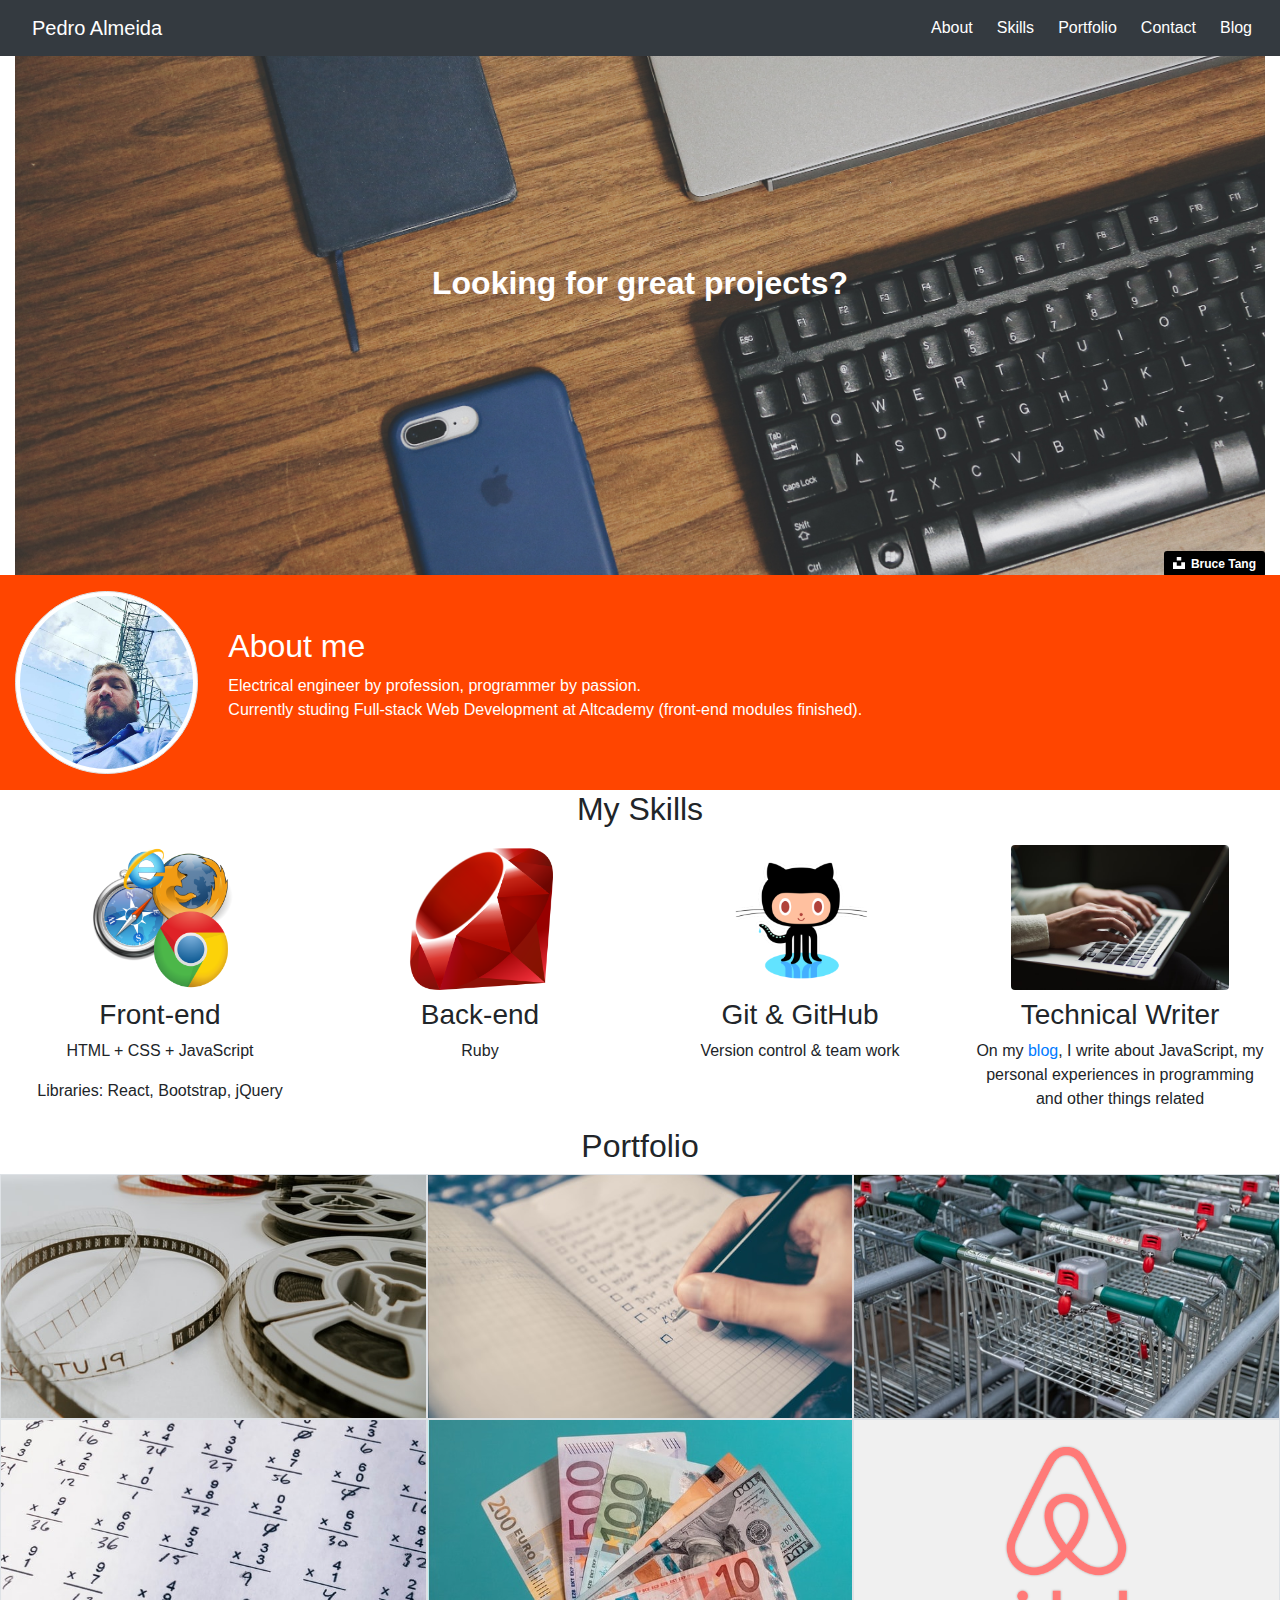
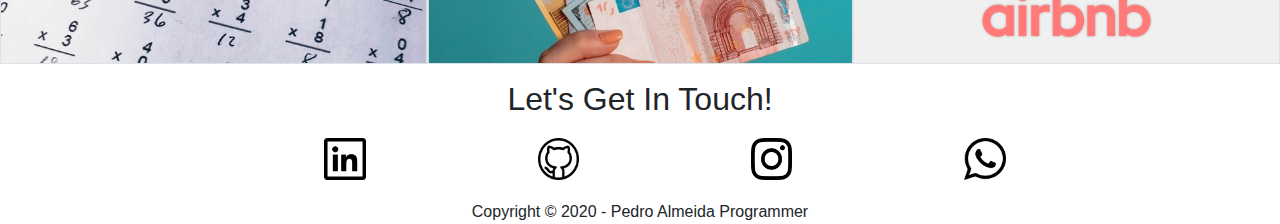
<file: index.html>
<!doctype html>
<html lang="en">
  <head>
    <!-- Required meta tags -->
    <meta charset="utf-8">
    <meta name="viewport" content="width=device-width, initial-scale=1, shrink-to-fit=no">

    <!-- Bootstrap CSS -->
    <link rel="stylesheet" href="https://stackpath.bootstrapcdn.com/bootstrap/4.4.1/css/bootstrap.min.css" integrity="sha384-Vkoo8x4CGsO3+Hhxv8T/Q5PaXtkKtu6ug5TOeNV6gBiFeWPGFN9MuhOf23Q9Ifjh" crossorigin="anonymous">

    <!--Custom CSS-->
    <link rel="stylesheet" type="text/css" href="./style.css">

    <title>Pedro Almeida Portfolio</title>
  </head>
  <body>
    <!--My reference: https://blackrockdigital.github.io/startbootstrap-creative/ -->

    <nav class="navbar navbar-expand-lg fixed-top bg-dark">
        <!-- nav for lg screens -->
        <div class="d-none d-lg-flex flex-grow-1">
            <a class="navbar-brand text-white mx-3" href="#">Pedro Almeida</a>

            <div class="navbar-nav ml-auto align-items-center">
                <a class="nav-item nav-link mx-1 text-white" href="#about">About</a>
                <a class="nav-item nav-link mx-1 text-white" href="#skills">Skills</a>
                <a class="nav-item nav-link mx-1 text-white" href="#portfolio">Portfolio</a>
                <a class="nav-item nav-link mx-1 text-white" href="#contact">Contact</a> 
                <a class="nav-item nav-link mx-1 text-white" href="/blog/">Blog</a>
            </div>
        </div>
        
        <!-- nav for shorter than lg screens -->
        <div class="d-lg-none flex-grow-1">
            <a class="navbar-brand d-lg-flex text-white mx-3" href="#">Pedro Almeida</a>
            <a class="navbar-toggler navbar-brand float-right border text-white" mx-5" role="button" data-toggle="collapse" href="#navbarMenu">III</a>
            <div class="collapse navbar-collapse bg-dark" id="navbarMenu">
                <a class="nav-item nav-link text-white"" href="#about">About</a>
                <a class="nav-item nav-link text-white"" href="#skills">Skills</a>
                <a class="nav-item nav-link text-white"" href="#portfolio">Portfolio</a>                
                <a class="nav-item nav-link text-white"" href="#contact">Contact</a>
                <a class="nav-item nav-link mx-1 text-white" href="/blog/">Blog</a> 
            </div>        
        </div>              
    </nav>

    <div class="container mw-100">
        <div class="row">

            <div class="col-12"">
                <div id="first-text">                    
                    <div class="d-flex align-items-center justify-content-center h-100"><h2 class="text-white font-weight-bold text-center py-5">Looking for great projects?</h2></div>
                    <!--I positioned of negative margin, but what I realy want is put this on the botom-right corner-->
                    <div class="d-flex justify-content-end mt-n4"><a class="float-right align-bottom" style="background-color:black;color:white;text-decoration:none;padding:4px 6px;font-family:-apple-system, BlinkMacSystemFont, &quot;San Francisco&quot;, &quot;Helvetica Neue&quot;, Helvetica, Ubuntu, Roboto, Noto, &quot;Segoe UI&quot;, Arial, sans-serif;font-size:12px;font-weight:bold;line-height:1.2;display:inline-block;border-radius:3px" href="https://unsplash.com/@brucetml?utm_medium=referral&amp;utm_campaign=photographer-credit&amp;utm_content=creditBadge" target="_blank" rel="noopener noreferrer" title="Download free do whatever you want high-resolution photos from Bruce Tang"><span style="display:inline-block;padding:2px 3px"><svg xmlns="http://www.w3.org/2000/svg" style="height:12px;width:auto;position:relative;vertical-align:middle;top:-2px;fill:white" viewBox="0 0 32 32"><title>unsplash-logo</title><path d="M10 9V0h12v9H10zm12 5h10v18H0V14h10v9h12v-9z"></path></svg></span><span style="display:inline-block;padding:2px 3px">Bruce Tang</span></a></div>   
                </div>                                         
            </div>

            <div class="col-12">
                <div class="row align-items-center about-section" id="about">
                    <div class="col-12 col-md-2">
                        <img src="images/about.PNG" class="img-thumbnail img-responsive img-fluid rounded-circle my-3">
                    </div>
        
                    <div class="col-12 col-md-10 py-3">
                        <h2 class="text-white">About me</h2>
                        <p class="text-white">Electrical engineer by profession, programmer by passion. <br> Currently studing Full-stack Web Development at Altcademy (front-end modules finished).</p>
                    </div>
                </div>
            </div>

            <div class="col-12" id="skills">
                <div class="row text-center">
                    <div class="col-12"><h2>My Skills</h2></div>

                    <div class="col-lg-3 col-md-6 text-center">
                        <img src="images/Skills/webDevelopment.png" class=" img-fluid img-responsive rounded w-50 my-2">
                        <h3>Front-end</h3>
                        <p>HTML + CSS + JavaScript</p>
                        <p>Libraries: React, Bootstrap, jQuery</p>
                    </div>
                    <div class="col-lg-3 col-md-6 text-center">
                        <img src="images//Skills/ruby.png" class=" img-fluid img-responsive rounded w-50 my-2">
                        <h3> Back-end</h3>
                        <p>Ruby</p>
                    </div>
                    <div class="col-lg-3 col-md-6 text-center">
                        <img src="images/Skills/github-logo-skill.png" class="img-fluid img-responsive rounded-circle w-50 my-2">
                        <h3>Git & GitHub</h3>
                        <p>Version control & team work</p>
                    </div>
                    <div class="col-lg-3 col-md-6 text-center">
                        <img src="images/Skills//technical_writer.jpg" class="img-fluid img-responsive rounded w-75 my-2">
                        <h3>Technical Writer</h3>
                        <p>On my <a href="/blog/">blog</a>, I write about JavaScript, my personal experiences in programming and other things related</p>
                    </div>                    
                </div>
                
                
            </div>

            <div class="col-12" id="portfolio">
                <div class="row text-center">
                    <div class="col-12"><h2>Portfolio</h2></div>

                    <div class="col-lg-4 col-sm-6 this-website-portfolio portfolio-image border">
                        <a href="https://desolate-ridge-36137.herokuapp.com/" target="_blank"><h3 class="portfolio-text">Movie Finder</h3></a>                     
                    </div>
                    <div class="col-lg-4 col-sm-6 portfolio-image border checklist-portfolio">
                        <h3 class="portfolio-text h-100 w-100 p-5">Finnancial Control</h3>                        
                    </div>
                    <div class="col-lg-4 col-sm-6 portfolio-image border" id="shopping-cart-portfolio">
                        <a href="/portfolio/shopping-card/" target="_blank"><h3 class="portfolio-text">Shopping Card</h3></a>                        
                    </div>
                    <div class="col-lg-4 col-sm-6 portfolio-image border" id="math-game-portfolio">
                        <a href="/portfolio/math-game/" target="_blank"><h3 class="portfolio-text text-dark">Math Game</h3></a>                        
                    </div>
                    <div class="col-lg-4 col-sm-6 portfolio-image border" id="currency-converter-portfolio">
                        <a href="https://arcane-harbor-95813.herokuapp.com/" target="_blank"><h3 class="portfolio-text">Currency Converter</h3></a>                        
                    </div>
                    <div class="col-lg-4 col-sm-6 portfolio-image border" id="airbnb-clone-portfolio">
                        <a href="/portfolio/air-bnb-clone/" target="_blank"><h3 class="portfolio-text text-dark">Airbnb Clone</h3></a>                        
                    </div>
                  
                </div>
            </div>

            <div class="col-12 text-center" id="contact">
                <h2 class="my-3">Let's Get In Touch!</h2>
                <div class="row text-center justify-content-center">
                    <div class="col-lg-2 col-md-6 text-center align-self-center my-1">
                        <a href="https://www.linkedin.com/in/engenheiropedroalmeida/" target="_blank"><img src="images/Logo/linkedin-logo.png" class="img-fluid img-responsive px-5 mx-5 w-75"></a>
                    </div>
                    <div class="col-lg-2 col-md-6 text-center align-self-center my-1">
                        <a href="https://github.com/PedroMarianoAlmeida" target="_blank"><img src="images/Logo/github-logo.png" class="img-fluid img-responsive w-75 px-5 mx-5"></a>
                    </div>
                    <div class="col-lg-2 col-md-6 text-center align-self-center my-1">
                        <a href="https://www.instagram.com/pedroprogrammer/" target="_blank"><img src="images/Logo/instagram-logo.png" class="img-fluid img-responsive w-75 px-5 mx-5"></a>
                    </div>
                    <div class="col-lg-2 col-md-6 text-center align-self-center my-1">
                        <a href="https://api.whatsapp.com/send?phone=5521981853414" target="_blank"><img src="images/Logo/whatsapp-logo.png" class="img-fluid img-responsive w-75 px-5 mx-5"></a>
                    </div>
                </div>
            </div>

        </div>
    </div>

    <footer class="container text-center mt-3">
        Copyright © 2020 - Pedro Almeida Programmer
    </footer>

    <!-- Optional JavaScript -->
    <!-- jQuery first, then Popper.js, then Bootstrap JS -->
    <script src="https://code.jquery.com/jquery-3.4.1.slim.min.js" integrity="sha384-J6qa4849blE2+poT4WnyKhv5vZF5SrPo0iEjwBvKU7imGFAV0wwj1yYfoRSJoZ+n" crossorigin="anonymous"></script>
    <script src="https://cdn.jsdelivr.net/npm/popper.js@1.16.0/dist/umd/popper.min.js" integrity="sha384-Q6E9RHvbIyZFJoft+2mJbHaEWldlvI9IOYy5n3zV9zzTtmI3UksdQRVvoxMfooAo" crossorigin="anonymous"></script>
    <script src="https://stackpath.bootstrapcdn.com/bootstrap/4.4.1/js/bootstrap.min.js" integrity="sha384-wfSDF2E50Y2D1uUdj0O3uMBJnjuUD4Ih7YwaYd1iqfktj0Uod8GCExl3Og8ifwB6" crossorigin="anonymous"></script>
  </body>
</html>
</file>
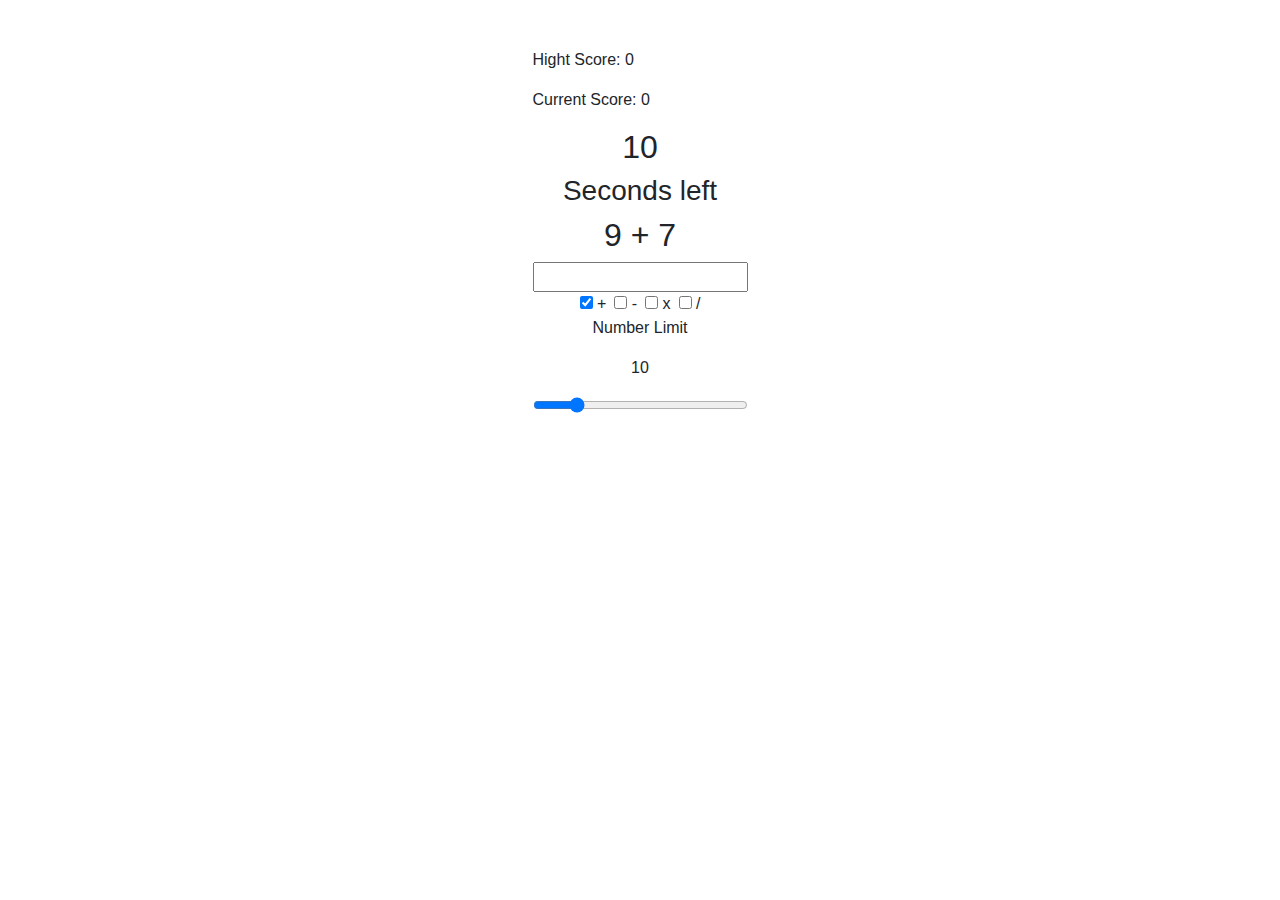
<file: portfolio/math-game/index.html>
<!DOCTYPE html>
<html lang="en">
<head>
    <meta charset="UTF-8">
    <meta name="viewport" content="width=device-width, initial-scale=1.0">

    <!-- Bootstrap CSS -->
    <link rel="stylesheet" href="https://stackpath.bootstrapcdn.com/bootstrap/4.4.1/css/bootstrap.min.css" integrity="sha384-Vkoo8x4CGsO3+Hhxv8T/Q5PaXtkKtu6ug5TOeNV6gBiFeWPGFN9MuhOf23Q9Ifjh" crossorigin="anonymous">
    
    <title>Sec Maths</title>
</head>
<body>
    
    <div class='container d-flex justify-content-center'>    
        <div class='mt-5'>
            <p>Hight Score: <span id='high-score'>0</span></p>
            <p class='mt-2'>Current Score: <span id='current-score'>0</span></p>
            <h2 class='text-center' id='counting-down'>10</h2>
            <h3 class='text-center' id='seconds-left'>Seconds left</h3>
            <h2 class='text-center' id='operation'>Operation</h2>
            <input class='w-100' type="number" id='user-answer' max='20'>
            <div class='w-100 d-flex justify-content-center'>
                <div class='mx-1 d-inline'><input type="checkbox" id='sum-operator' checked> <span>+</span></div>
                <div class='mx-1 d-inline'><input type="checkbox" id='sub-operator' > <span>-</span></div>
                <div class='mx-1 d-inline'><input type="checkbox" id='mul-operator'> <span>x</span></div>
                <div class='mx-1 d-inline'><input type="checkbox" id='div-operator'> <span>/</span></div>
            </div>
            <div>
                <p class='text-center'>Number Limit</p>
                <p id='number-limit-exhibt' class='text-center'></p>
                <input type='range' min='1' max='50' id='number-limit-control' class='w-100'>
            </div> 
            <p class='mt-3' id='game-over'>Game Over: <button id='btn-try-again'>Try Again?</button></p>
        </div>
    </div>

    <!-- Latest compiled and minified CSS -->
    <link rel="stylesheet" href="https://maxcdn.bootstrapcdn.com/bootstrap/4.4.1/css/bootstrap.min.css">
    <!-- jQuery library -->
    <script src="https://ajax.googleapis.com/ajax/libs/jquery/3.4.1/jquery.min.js"></script>
    <!-- Popper JS -->
    <script src="https://cdnjs.cloudflare.com/ajax/libs/popper.js/1.16.0/umd/popper.min.js"></script>
    <!-- Latest compiled JavaScript -->
    <script src="https://maxcdn.bootstrapcdn.com/bootstrap/4.4.1/js/bootstrap.min.js"></script>

    <script src="index.js"></script>
</body>
</html>
</file>
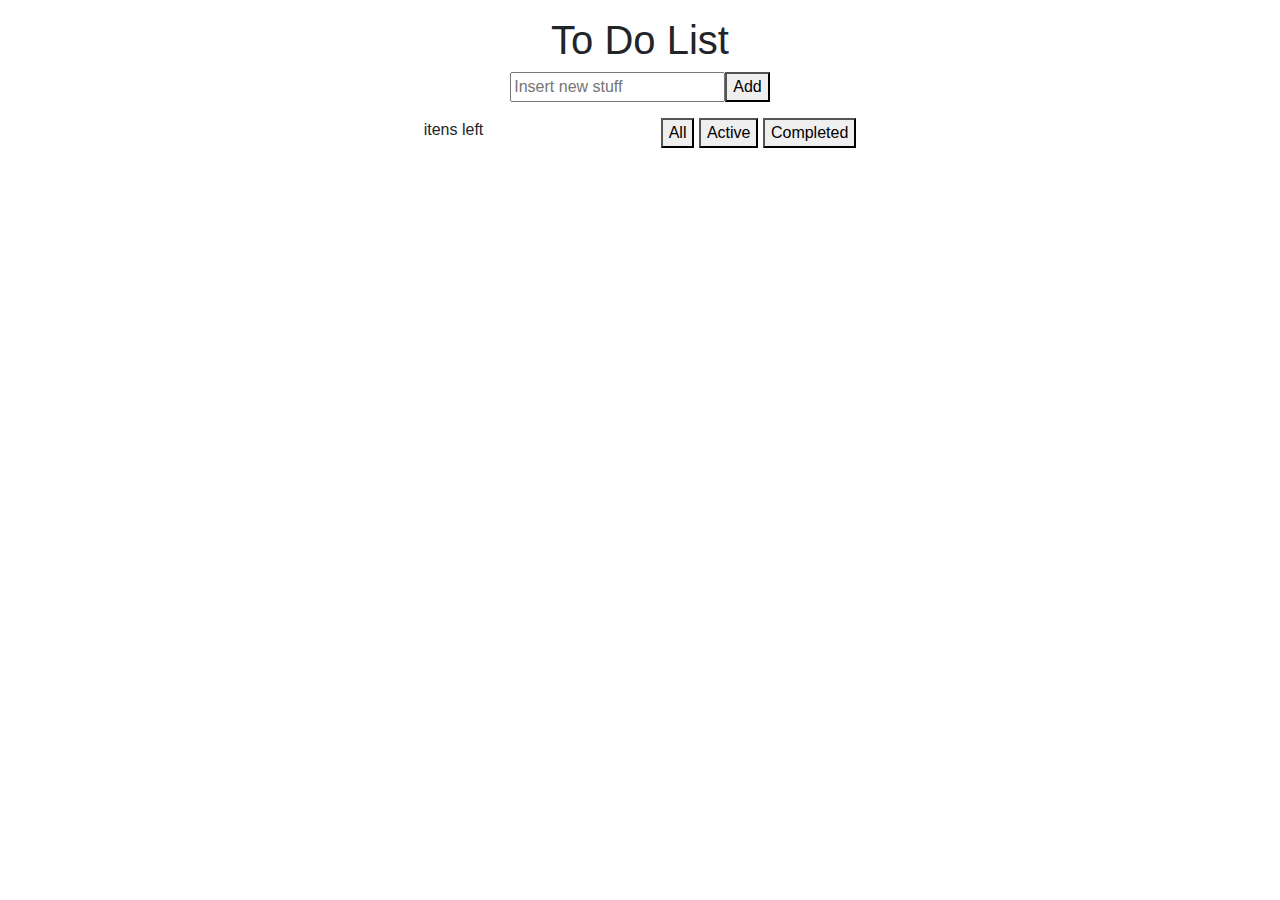
<file: portfolio/to-do-list/index.html>
<!doctype html>
<html lang="en">
  <head>
    <!-- Required meta tags -->
    <meta charset="utf-8">
    <meta name="viewport" content="width=device-width, initial-scale=1, shrink-to-fit=no">

    <!-- Bootstrap CSS -->
    <link rel="stylesheet" href="https://stackpath.bootstrapcdn.com/bootstrap/4.4.1/css/bootstrap.min.css" integrity="sha384-Vkoo8x4CGsO3+Hhxv8T/Q5PaXtkKtu6ug5TOeNV6gBiFeWPGFN9MuhOf23Q9Ifjh" crossorigin="anonymous">
    <link rel="stylesheet" href="index.css">
    <title>To do List</title>
  </head>
  <body>

    <div class='container text-center w-50'>
        <h1 class='mt-3'>To Do List</h1>
        <input type="text" placeholder="Insert new stuff" id='new-item'><button class='btn-add-item'>Add</button>
        <ul id='my-current-list' class='mt-2'></ul>
        <div class='mt-3 d-flex justify-content-around'>
          <span>itens left</span>
          <span>
            <button id='show-all-tasks'>All</button>
            <button id='show-active-tasks'>Active</button>
            <button id='show-completed-tasks'>Completed</button>
          </span>
        </div>
    </div>
    
    <!-- Latest compiled and minified CSS -->
    <link rel="stylesheet" href="https://maxcdn.bootstrapcdn.com/bootstrap/4.4.1/css/bootstrap.min.css">
    <!-- jQuery library -->
    <script src="https://ajax.googleapis.com/ajax/libs/jquery/3.4.1/jquery.min.js"></script>
    <!-- Popper JS -->
    <script src="https://cdnjs.cloudflare.com/ajax/libs/popper.js/1.16.0/umd/popper.min.js"></script>
    <!-- Latest compiled JavaScript -->
    <script src="https://maxcdn.bootstrapcdn.com/bootstrap/4.4.1/js/bootstrap.min.js"></script>

    <!--My own JS-->
    <script src="index.js"></script>
</body>
</html>
</file>
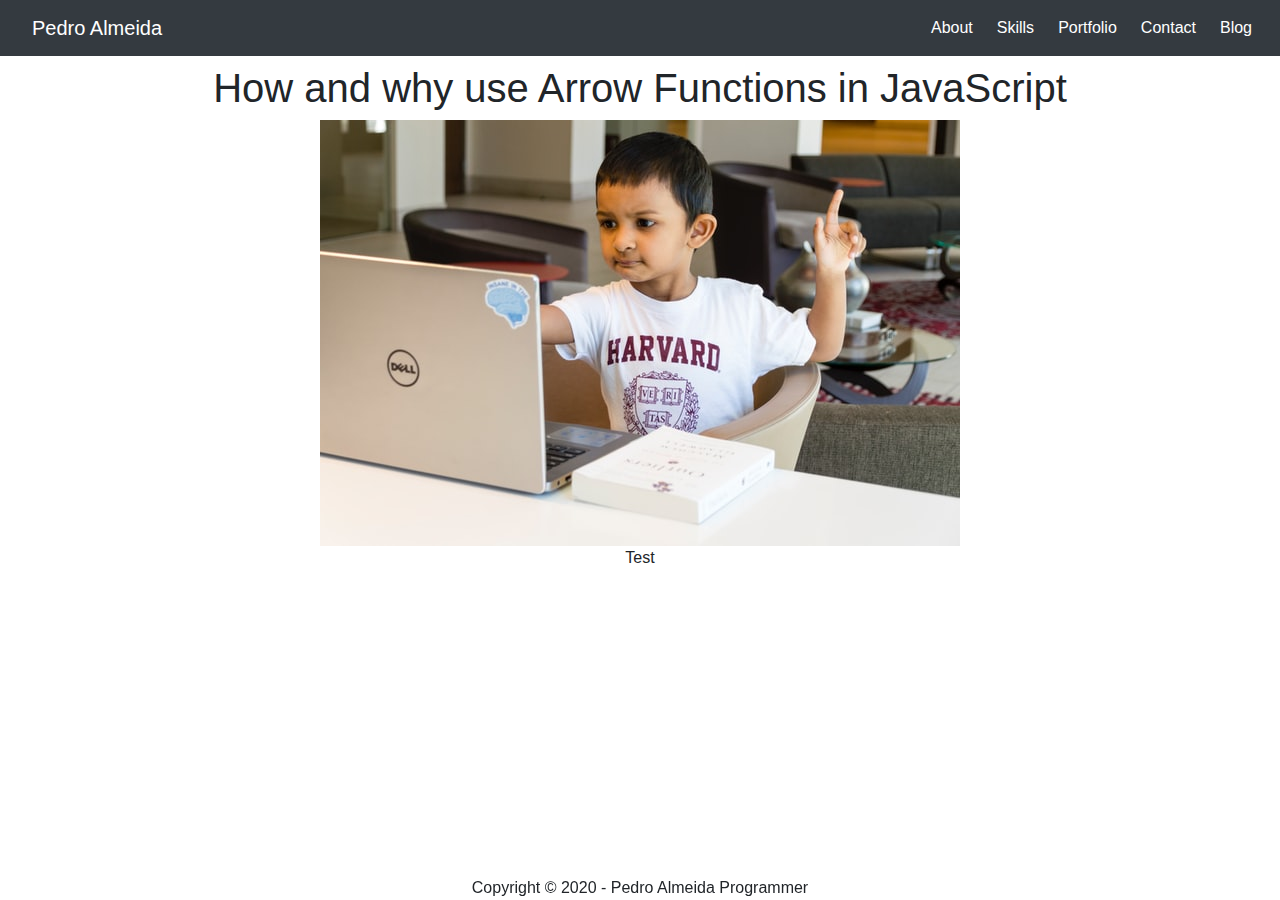
<file: blog/arrow-functions.html>
<!DOCTYPE html>
<html lang="en">
<head>
    <meta charset="UTF-8">
    <meta name="viewport" content="width=device-width, initial-scale=1.0">

    <!-- Required meta tags -->
    <meta charset="utf-8">
    <meta name="viewport" content="width=device-width, initial-scale=1, shrink-to-fit=no">

    <!-- Bootstrap CSS -->
    <link rel="stylesheet" href="https://stackpath.bootstrapcdn.com/bootstrap/4.4.1/css/bootstrap.min.css" integrity="sha384-Vkoo8x4CGsO3+Hhxv8T/Q5PaXtkKtu6ug5TOeNV6gBiFeWPGFN9MuhOf23Q9Ifjh" crossorigin="anonymous">


    <title>Arrow Functions</title>
</head>
<body>

    <nav class="navbar navbar-expand-lg fixed-top bg-dark">
        <!-- nav for lg screens -->
        <div class="d-none d-lg-flex flex-grow-1">
            <a class="navbar-brand text-white mx-3" href="#">Pedro Almeida</a>

            <div class="navbar-nav ml-auto align-items-center">
                <a class="nav-item nav-link mx-1 text-white" href="/index.html#about">About</a>
                <a class="nav-item nav-link mx-1 text-white" href="/index.html#skills">Skills</a>
                <a class="nav-item nav-link mx-1 text-white" href="/index.html#portfolio">Portfolio</a>
                <a class="nav-item nav-link mx-1 text-white" href="/index.html#contact">Contact</a> 
                <a class="nav-item nav-link mx-1 text-white" href="/blog/">Blog</a>
            </div>
        </div>
        
        <!-- nav for shorter than lg screens -->
        <div class="d-lg-none flex-grow-1">
            <a class="navbar-brand d-lg-flex text-white mx-3" href="#">Pedro Almeida</a>
            <a class="navbar-toggler navbar-brand float-right border text-white" mx-5" role="button" data-toggle="collapse" href="#navbarMenu">III</a>
            <div class="collapse navbar-collapse bg-dark" id="navbarMenu">
                <a class="nav-item nav-link mx-1 text-white" href="/index.html#about">About</a>
                <a class="nav-item nav-link mx-1 text-white" href="/index.html#skills">Skills</a>
                <a class="nav-item nav-link mx-1 text-white" href="/index.html#portfolio">Portfolio</a>
                <a class="nav-item nav-link mx-1 text-white" href="/index.html#contact">Contact</a> 
                <a class="nav-item nav-link mx-1 text-white" href="/blog/">Blog</a> 
            </div>        
        </div>              
    </nav>

    

    <div class="container mw-100">
        <div class="row">
            <div class="col-12 d-flex justify-content-center">
                <h1 class="mt-5 pt-3 text-center">How and why use Arrow Functions in JavaScript</h1>
            </div>

            <div class="col-12 d-flex justify-content-center">
                <img class="img-fluid" src="/blog/images/arrow-functions-why.jpg" alt="I little kid in front a computer and ask for help">
            </div>

            <div class="col-12 d-flex justify-content-center">
                <p class="text-justify">Test</p>

            </div>
        </div>
    </div>





    <footer class="container text-center mt-3 fixed-bottom">
        Copyright © 2020 - Pedro Almeida Programmer
    </footer>

    <!-- Optional JavaScript -->
    <!-- jQuery first, then Popper.js, then Bootstrap JS -->
    <script src="https://code.jquery.com/jquery-3.4.1.slim.min.js" integrity="sha384-J6qa4849blE2+poT4WnyKhv5vZF5SrPo0iEjwBvKU7imGFAV0wwj1yYfoRSJoZ+n" crossorigin="anonymous"></script>
    <script src="https://cdn.jsdelivr.net/npm/popper.js@1.16.0/dist/umd/popper.min.js" integrity="sha384-Q6E9RHvbIyZFJoft+2mJbHaEWldlvI9IOYy5n3zV9zzTtmI3UksdQRVvoxMfooAo" crossorigin="anonymous"></script>
    <script src="https://stackpath.bootstrapcdn.com/bootstrap/4.4.1/js/bootstrap.min.js" integrity="sha384-wfSDF2E50Y2D1uUdj0O3uMBJnjuUD4Ih7YwaYd1iqfktj0Uod8GCExl3Og8ifwB6" crossorigin="anonymous"></script>
  
    
</body>
</html>
</file>
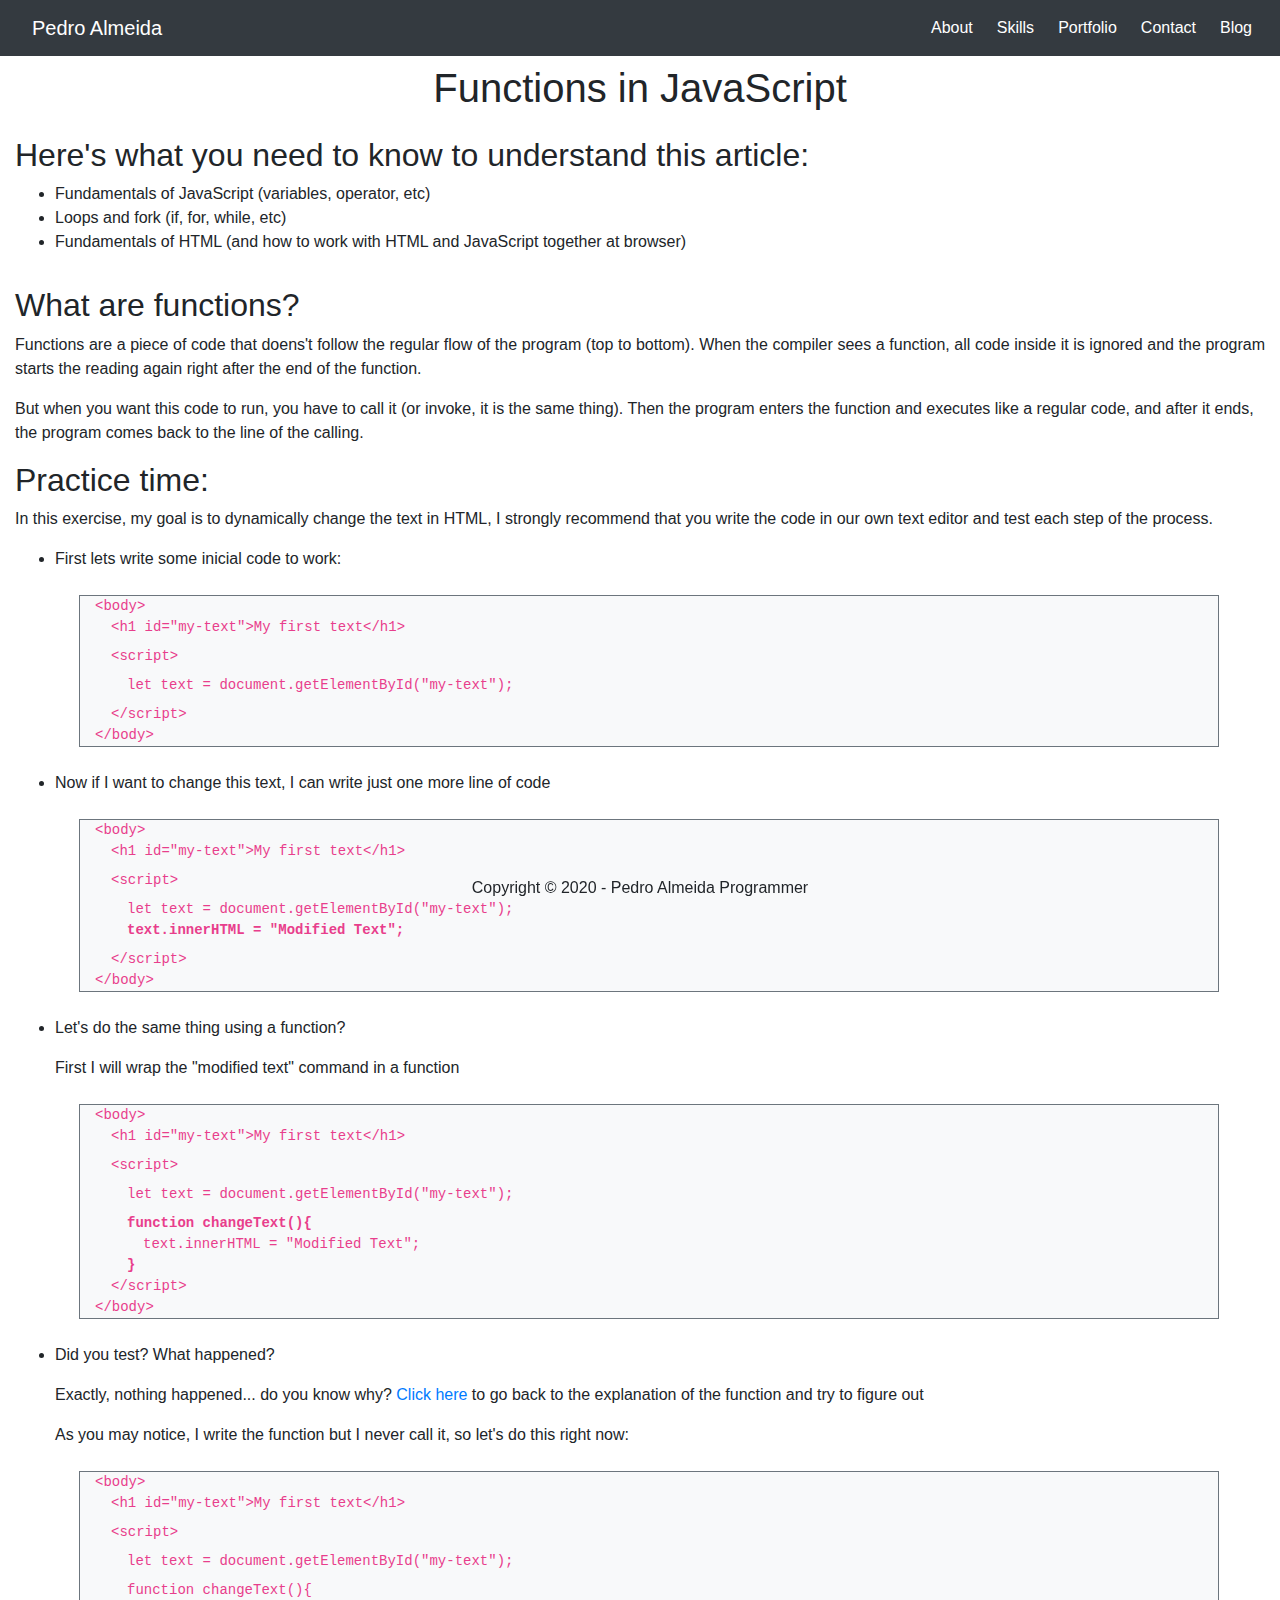
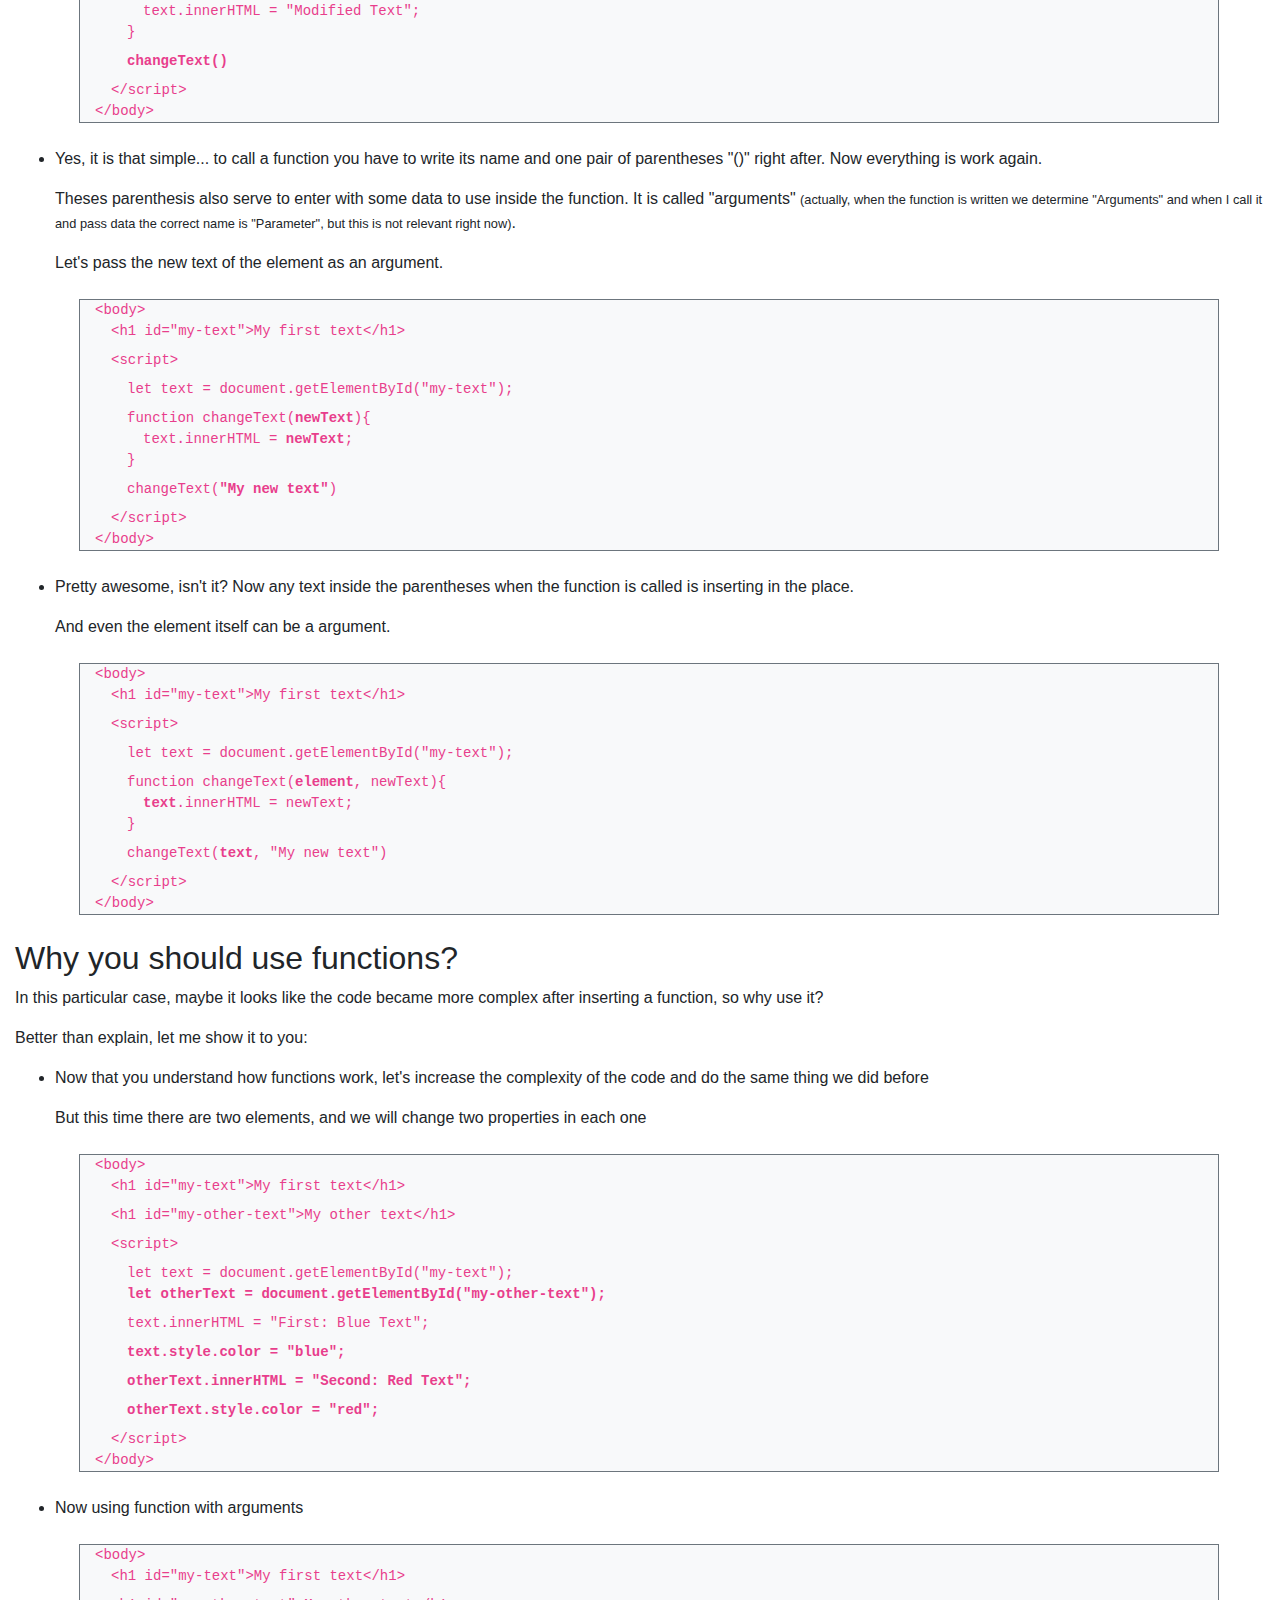
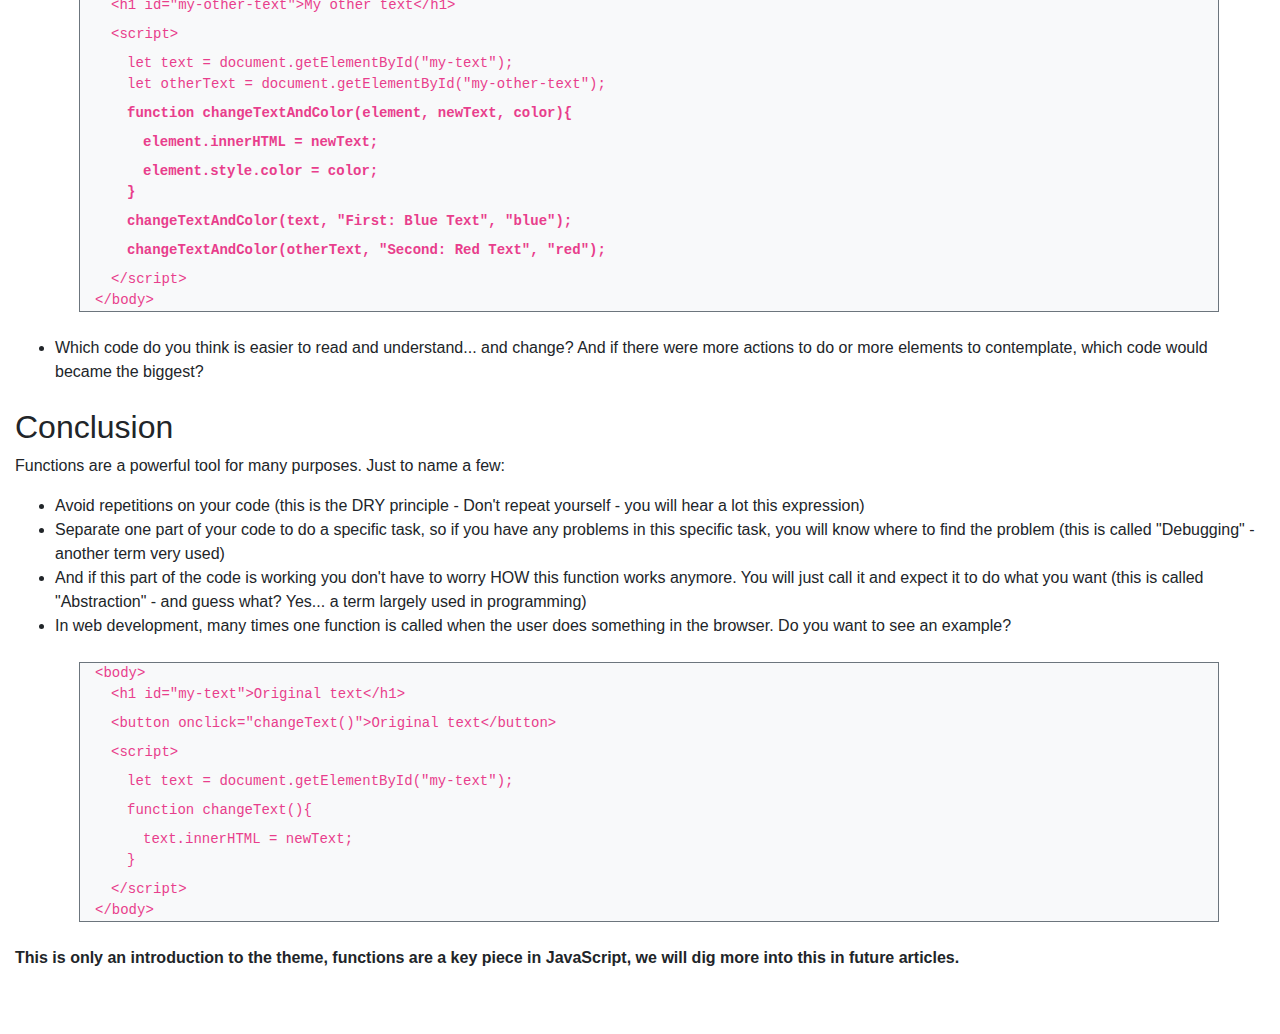
<file: blog/functions.html>
<!DOCTYPE html>
<html lang="en">
<head>
    <meta charset="UTF-8">
    <meta name="viewport" content="width=device-width, initial-scale=1.0">

    <!-- Required meta tags -->
    <meta charset="utf-8">
    <meta name="viewport" content="width=device-width, initial-scale=1, shrink-to-fit=no">

    <!-- Bootstrap CSS -->
    <link rel="stylesheet" href="https://stackpath.bootstrapcdn.com/bootstrap/4.4.1/css/bootstrap.min.css" integrity="sha384-Vkoo8x4CGsO3+Hhxv8T/Q5PaXtkKtu6ug5TOeNV6gBiFeWPGFN9MuhOf23Q9Ifjh" crossorigin="anonymous">


    <title>Functions</title>
</head>
<body>

    <nav class="navbar navbar-expand-lg fixed-top bg-dark">
        <!-- nav for lg screens -->
        <div class="d-none d-lg-flex flex-grow-1">
            <a class="navbar-brand text-white mx-3" href="/index.html">Pedro Almeida</a>

            <div class="navbar-nav ml-auto align-items-center">
                <a class="nav-item nav-link mx-1 text-white" href="/index.html#about">About</a>
                <a class="nav-item nav-link mx-1 text-white" href="/index.html#skills">Skills</a>
                <a class="nav-item nav-link mx-1 text-white" href="/index.html#portfolio">Portfolio</a>
                <a class="nav-item nav-link mx-1 text-white" href="/index.html#contact">Contact</a> 
                <a class="nav-item nav-link mx-1 text-white" href="/blog/">Blog</a>
            </div>
        </div>
        
        <!-- nav for shorter than lg screens -->
        <div class="d-lg-none flex-grow-1">
            <a class="navbar-brand d-lg-flex text-white mx-3" href="/index.html">Pedro Almeida</a>
            <a class="navbar-toggler navbar-brand float-right border text-white" mx-5" role="button" data-toggle="collapse" href="#navbarMenu">III</a>
            <div class="collapse navbar-collapse bg-dark" id="navbarMenu">
                <a class="nav-item nav-link mx-1 text-white" href="/index.html#about">About</a>
                <a class="nav-item nav-link mx-1 text-white" href="/index.html#skills">Skills</a>
                <a class="nav-item nav-link mx-1 text-white" href="/index.html#portfolio">Portfolio</a>
                <a class="nav-item nav-link mx-1 text-white" href="/index.html#contact">Contact</a> 
                <a class="nav-item nav-link mx-1 text-white" href="/blog/">Blog</a> 
            </div>        
        </div>              
    </nav>

    

    <div class="container mw-100 mb-5">
        <div class="row">
            <div class="col-12 d-flex justify-content-center">
                <h1 class="mt-5 pt-3 text-center">Functions in JavaScript</h1>
            </div>

            <div class="col-12 my-3">
                <h2>Here's what you need to know to understand this article:</h2>
                <ul>
                    <li>Fundamentals of JavaScript (variables, operator, etc)</li>
                    <li>Loops and fork (if, for, while, etc)</li>
                    <li>Fundamentals of HTML (and how to work with HTML and JavaScript together at browser)</li>
                </ul>
            </div>

            <div class="col-12">
                <h2 id="theory">What are functions?</h2>
                <p class="text-justify">Functions are a piece of code that doens't follow the regular flow of the program (top to bottom). When the compiler sees a function, all code inside it is ignored and the program starts the reading again right after the end of the function.</p>
                <p>But when you want this code to run, you have to call it (or invoke, it is the same thing). Then the program enters the function and executes like a regular code, and after it ends, the program comes back to the line of the calling.</p>
                <h2>Practice time:</h2>
                <p>In this exercise, my goal is to dynamically change the text in HTML, I strongly recommend that you write the code in our own text editor and test each step of the process.</p>
                
                <ul>
                    <li>First lets write some inicial code to work:</li>
                    <div class="container border border-secondary d-bolck m-4 bg-light">
                        <code>
                            <div>&lt;body>
                                <div class="ml-3 mb-2">&lt;h1 id="my-text">My first text&lt;/h1></div>                        
                    
                                <div class="ml-3"> &lt;script>
                                    
                                    <div class="ml-3 my-2">let text = document.getElementById("my-text");</div>
                                &lt;/script> </div>                          
                            &lt;/body> </div>                       
                        </code>
                    </div>

                    <li>Now if I want to change this text, I can write just one more line of code

                        <div class="container border border-secondary d-bolck m-4 bg-light">
                            <code>
                                <div>&lt;body>
                                    <div class="ml-3 mb-2">&lt;h1 id="my-text">My first text&lt;/h1></div>                        
                        
                                    <div class="ml-3"> &lt;script>
                                        
                                        <div class="ml-3 mt-2">let text = document.getElementById("my-text");</div>
                                        <div class="ml-3 mb-2"><strong>text.innerHTML = "Modified Text";</strong></div>
                                    &lt;/script> </div>                          
                                &lt;/body> </div>                       
                            </code>
                        </div>
                    </li>

                    <li><p>Let's do the same thing using a function?</p>
                        <p>First I will wrap the "modified text" command in a function</p>

                        <div class="container border border-secondary d-bolck m-4 bg-light">
                            <code>
                                <div>&lt;body>
                                    <div class="ml-3 mb-2">&lt;h1 id="my-text">My first text&lt;/h1></div>                        
                        
                                    <div class="ml-3"> &lt;script>
                                        
                                        <div class="ml-3 my-2">let text = document.getElementById("my-text");</div>
                                        <div class="ml-3 mt-2"><strong>function changeText(){</strong>
                                            <div class="ml-3">text.innerHTML = "Modified Text";</div>
                                            <strong>}</strong></div>
                                    &lt;/script> </div>                          
                                &lt;/body> </div>                       
                            </code>
                        </div>

                    </li>

                    <li><p>Did you test? What happened?</p>                        
                        <p>Exactly, nothing happened... do you know why? <a href="#theory">Click here</a> to go back to the explanation of the function and try to figure out</p>
                        <p>As you may notice, I write the function but I never call it, so let's do this right now:</p>

                        <div class="container border border-secondary d-bolck m-4 bg-light">
                            <code>
                                <div>&lt;body>
                                    <div class="ml-3 mb-2">&lt;h1 id="my-text">My first text&lt;/h1></div>                        
                        
                                    <div class="ml-3"> &lt;script>
                                        
                                        <div class="ml-3 my-2">let text = document.getElementById("my-text");</div>
                                        <div class="ml-3 mt-2">function changeText(){
                                            <div class="ml-3">text.innerHTML = "Modified Text";</div>
                                            }</div>
                                        <div class="ml-3 my-2"><strong>changeText()</strong></div>
                                    &lt;/script> </div>                          
                                &lt;/body> </div>                       
                            </code>
                        </div>

                    </li>

                    <li><p>Yes, it is that simple... to call a function you have to write its name and one pair of parentheses "()" right after. Now everything is work again.</p>
                        <p>Theses parenthesis also serve to enter with some data to use inside the function. It is called "arguments" <small>(actually, when the function is written we determine "Arguments" and when I call it and pass data the correct name is "Parameter", but this is not relevant right now)</small>.</p>
                            <p>Let's pass the new text of the element as an argument.</p>
                            
                            <div class="container border border-secondary d-bolck m-4 bg-light">
                                <code>
                                    <div>&lt;body>
                                        <div class="ml-3 mb-2">&lt;h1 id="my-text">My first text&lt;/h1></div>                        
                            
                                        <div class="ml-3"> &lt;script>
                                            
                                            <div class="ml-3 my-2">let text = document.getElementById("my-text");</div>
                                            <div class="ml-3 mt-2">function changeText(<strong>newText</strong>){
                                                <div class="ml-3">text.innerHTML = <strong>newText</strong>;</div>
                                                }</div>
                                            <div class="ml-3 my-2">changeText(<strong>"My new text"</strong>)</div>
                                        &lt;/script> </div>                          
                                    &lt;/body> </div>                       
                                </code>
                            </div>
                    </li>
                    <li><p>Pretty awesome, isn't it? Now any text inside the parentheses when the function is called is inserting in the place.</p>
                        <p>And even the element itself can be a argument.</p>

                        <div class="container border border-secondary d-bolck m-4 bg-light">
                            <code>
                                <div>&lt;body>
                                    <div class="ml-3 mb-2">&lt;h1 id="my-text">My first text&lt;/h1></div>                        
                        
                                    <div class="ml-3"> &lt;script>
                                        
                                        <div class="ml-3 my-2">let text = document.getElementById("my-text");</div>
                                        <div class="ml-3 mt-2">function changeText(<strong>element</strong>, newText){
                                            <div class="ml-3"><strong>text</strong>.innerHTML = newText;</div>
                                        }</div>
                                        <div class="ml-3 my-2">changeText(<strong>text</strong>, "My new text")</strong></div>
                                    &lt;/script> </div>                          
                                &lt;/body> </div>                       
                            </code>
                        </div>
                    </li>                   
                </ul>
               
                <h2 class="mt-4">Why you should use functions?</h2>
                <p class="text-justify">In this particular case, maybe it looks like the code became more complex after inserting a function, so why use it?</p>               
                <p>Better than explain, let me show it to you:</p>
                <ul>
                    <li>
                        <p>Now that you understand how functions work, let's increase the complexity of the code and do the same thing we did before</p>
                        <p>But this time there are two elements, and we will change two properties in each one</p>
                        
                        <div class="container border border-secondary d-bolck m-4 bg-light">
                            <code>
                                <div>&lt;body>
                                    <div class="ml-3 mb-2">&lt;h1 id="my-text">My first text&lt;/h1></div>
                                    <div class="ml-3 mb-2"><strong></strong>&lt;h1 id="my-other-text">My other text&lt;/h1></strong></div>                       
                                        
                                    <div class="ml-3"> &lt;script>
                                        <div class="ml-3 mt-2">let text = document.getElementById("my-text");</div>
                                        <div class="ml-3 mb-2"><strong>let otherText = document.getElementById("my-other-text");</strong></div>
                                        <div class="ml-3 mb-2">text.innerHTML = "First: Blue Text";</div>
                                        <div class="ml-3 mb-2"><strong>text.style.color = "blue";</strong></div>
                                        <div class="ml-3 mb-2"><strong>otherText.innerHTML = "Second: Red Text";</strong></div>
                                        <div class="ml-3 mb-2"><strong>otherText.style.color = "red";</strong></div>
                                    &lt;/script> </div>     
                                &lt;/body> </div>                       
                            </code>
                        </div>                        
                    </li>

                    <li>Now using function with arguments</li>
                    <div class="container border border-secondary d-bolck m-4 bg-light">
                        <code>
                            <div>&lt;body>
                                <div class="ml-3 mb-2">&lt;h1 id="my-text">My first text&lt;/h1></div>
                                <div class="ml-3 mb-2">&lt;h1 id="my-other-text">My other text&lt;/h1></div>                       
                                    
                                <div class="ml-3"> &lt;script>
                                    <div class="ml-3 mt-2">let text = document.getElementById("my-text");</div>
                                    <div class="ml-3 mb-2">let otherText = document.getElementById("my-other-text");</div>
                                    
                                    <strong>
                                            <div class="ml-3 my-2">function changeTextAndColor(element, newText, color){
                                                <div class="ml-3 mt-2">element.innerHTML = newText;</div>
                                                <div class="ml-3 mt-2">element.style.color = color;</div>
                                            }</div>                                    
                                        
                                        <div class="ml-3 mb-2">changeTextAndColor(text, "First: Blue Text", "blue");</div>
                                        <div class="ml-3 mb-2">changeTextAndColor(otherText, "Second: Red Text", "red");</div>
                                    </strong>
                                &lt;/script> </div>     
                            &lt;/body> </div>                       
                        </code>
                    </div>

                    <li>Which code do you think is easier to read and understand... and change? And if there were more actions to do or more elements to contemplate, which code would became the biggest?</li>
                </ul>

                <h2 class="mt-4">Conclusion</h2>
                <p>Functions are a powerful tool for many purposes. Just to name a few:</p>
                <ul>
                    <li>Avoid repetitions on your code (this is the DRY principle - Don't repeat yourself - you will hear a lot this expression)</li>
                    <li>Separate one part of your code to do a specific task, so if you have any problems in this specific task, you will know where to find the problem (this is called "Debugging" - another term very used)</li>
                    <li>And if this part of the code is working you don't have to worry HOW this function works anymore. You will just call it and expect it to do what you want (this is called "Abstraction" - and guess what? Yes... a term largely used in programming)</li>
                    <li>In web development, many times one function is called when the user does something in the browser. Do you want to see an example?
                        <div class="container border border-secondary d-bolck m-4 bg-light">
                            <code>
                                <div>&lt;body>
                                    <div class="ml-3 mb-2">&lt;h1 id="my-text">Original text&lt;/h1></div>
                                    <div class="ml-3 mb-2">&lt;button onclick="changeText()">Original text&lt;/button></div>                      
                                        
                                    <div class="ml-3"> &lt;script>
                                        <div class="ml-3 mt-2">let text = document.getElementById("my-text");</div>                                        
                            
                                            <div class="ml-3 my-2">function changeText(){
                                                <div class="ml-3 mt-2">text.innerHTML = newText;</div>
                                            }</div>                                                                          
                                    &lt;/script> </div>     
                                &lt;/body> </div>                       
                            </code>
                        </div>  
                    </li>
                </ul>
                <p class=mt-3><strong>This is only an introduction to the theme, functions are a key piece in JavaScript, we will dig more into this in future articles.</strong></p>
            
            </div>

        </div>
    </div>





    <footer class="container text-center mt-3 fixed-bottom">
        Copyright © 2020 - Pedro Almeida Programmer
    </footer>

    <!-- Optional JavaScript -->
    <!-- jQuery first, then Popper.js, then Bootstrap JS -->
    <script src="https://code.jquery.com/jquery-3.4.1.slim.min.js" integrity="sha384-J6qa4849blE2+poT4WnyKhv5vZF5SrPo0iEjwBvKU7imGFAV0wwj1yYfoRSJoZ+n" crossorigin="anonymous"></script>
    <script src="https://cdn.jsdelivr.net/npm/popper.js@1.16.0/dist/umd/popper.min.js" integrity="sha384-Q6E9RHvbIyZFJoft+2mJbHaEWldlvI9IOYy5n3zV9zzTtmI3UksdQRVvoxMfooAo" crossorigin="anonymous"></script>
    <script src="https://stackpath.bootstrapcdn.com/bootstrap/4.4.1/js/bootstrap.min.js" integrity="sha384-wfSDF2E50Y2D1uUdj0O3uMBJnjuUD4Ih7YwaYd1iqfktj0Uod8GCExl3Og8ifwB6" crossorigin="anonymous"></script>
  
    
</body>
</html>
</file>
<file: style.css>
#first-text{
    background-image: url(images/firstTextImage.jpg);
    background-size: cover;
    background-position: center bottom;
    height: 575px;
}

.about-section{
    background-color: orangered;
}

#cs-logo{
    font-size: 50px;
}

.portfolio-image{
    background-image: url(images/450x245.png);
    background-size: cover;
    background-position: center bottom;
    height: 245px;   
}

.this-website-portfolio{
    background-image: url(images/Portfolio/movie-finder.jpg);
}

.checklist-portfolio{
    background-image: url(images/Portfolio/checklist.jpg);
}

#airbnb-clone-portfolio{
    background-image: url(images/Portfolio/airbnb-clone.png);
    padding-top: 15px;
}

#shopping-cart-portfolio{
    background-image: url(images/Portfolio/shopping-cart.jpg);
}

#math-game-portfolio{
    background-image: url(images/Portfolio/math-game.jpg);
    background-position: center top;
}

#currency-converter-portfolio{
    background-image: url(images/Portfolio/currency-converter.jpg);
    background-position: center top;
    width: 200px;
}

.portfolio-text{
    opacity: 0;
    color: white;
    padding-top: 200px;
}

.portfolio-text:hover{
    opacity: 1;
}

.opacity-dot-five {
    opacity:0.5;
}

.z-1{
    z-index: 1;
}
</file>
<file: portfolio/to-do-list/index.css>
.delete-item:hover{
    cursor: pointer;
}

.completed-task {
    text-decoration: line-through;
}
</file>
